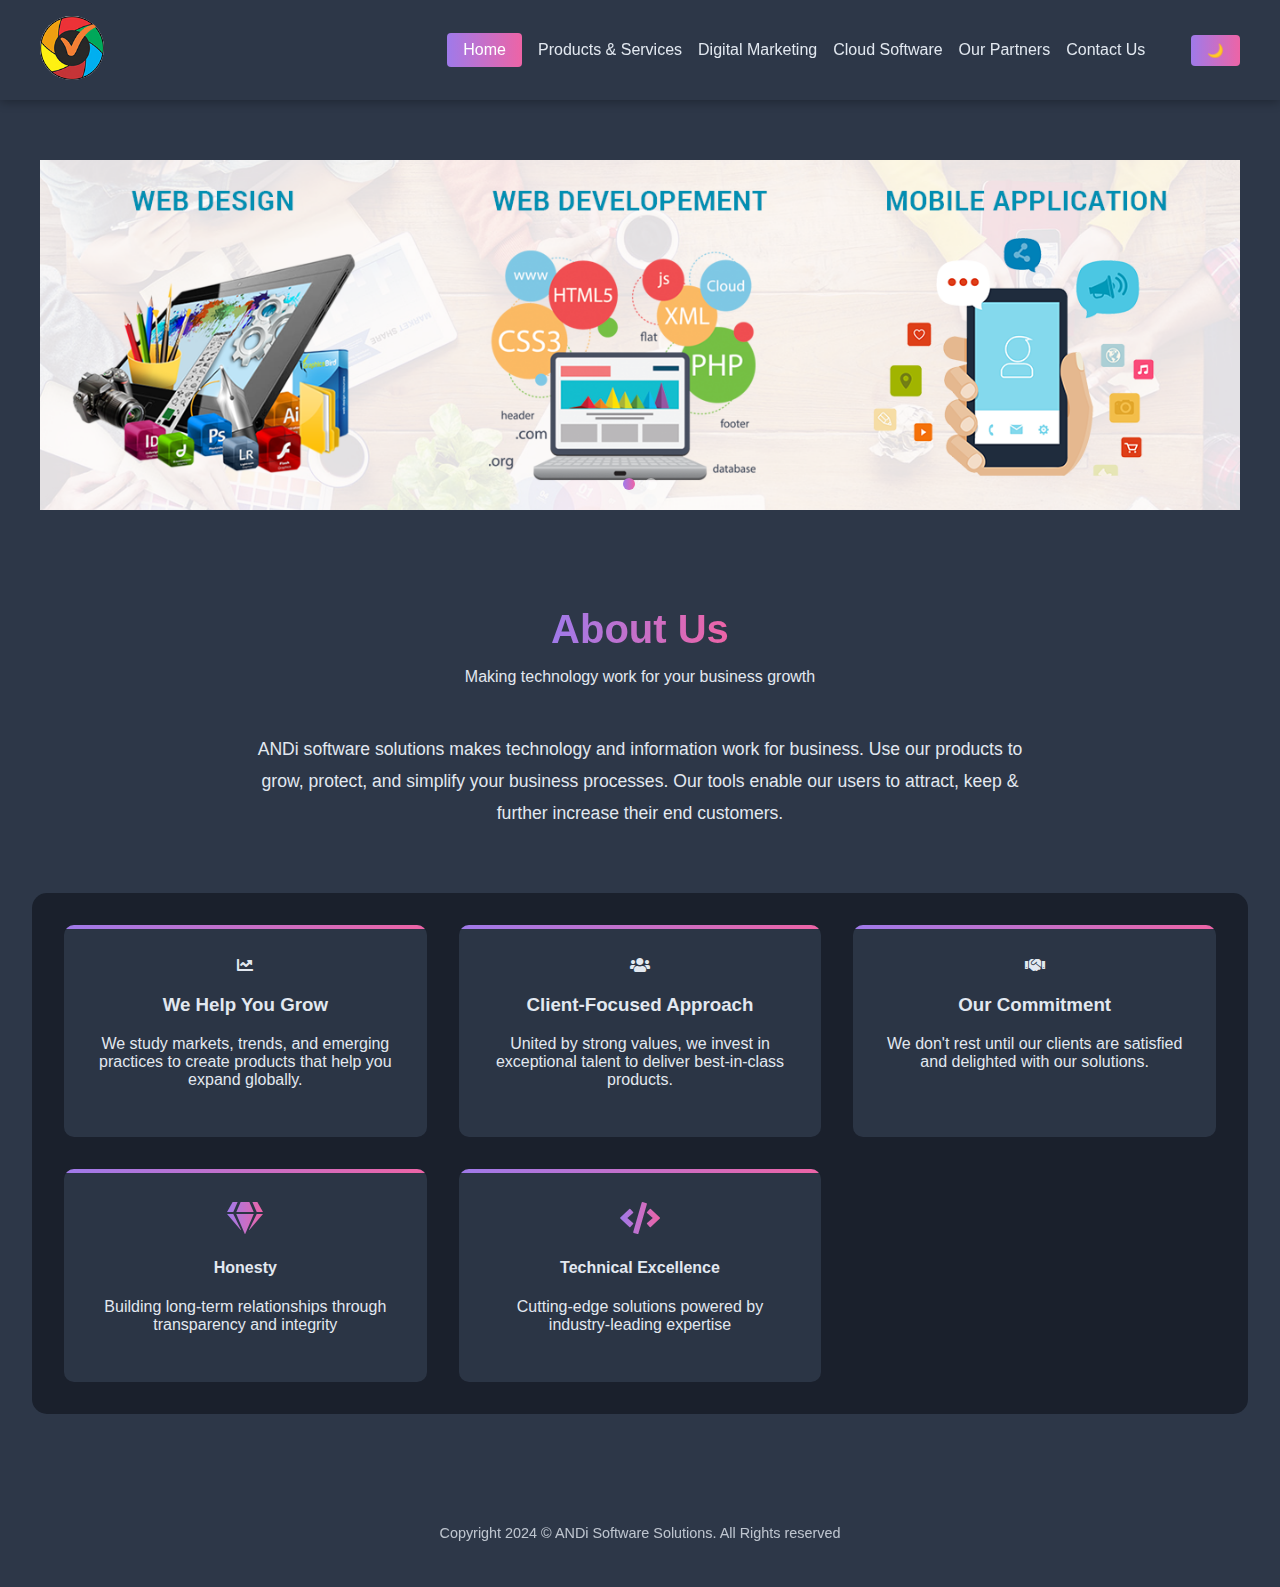
<file: index.html>
<!DOCTYPE html>
<html lang="en">
  <head>
    <meta charset="UTF-8" />
    <meta name="viewport" content="width=device-width, initial-scale=1.0" />
    <title>Responsive Website</title>
    <link rel="stylesheet" href="css/style.css" />
    <link rel="stylesheet" href="css/about.css">
    <link rel="stylesheet" href="https://cdnjs.cloudflare.com/ajax/libs/font-awesome/5.15.4/css/all.min.css">
  </head>
  <body>
    <nav class="navbar">
      <div class="nav-container">
        <div class="logo-container">
          <img class="logo" src="assests/logo.jpg" alt="Company Logo" />
        </div>

        <!-- Mobile Controls -->
        <div class="mobile-controls">
          <!-- <button class="theme-toggle" onclick="toggleTheme()">🌙</button> -->
          <div class="hamburger">
            <span></span>
            <span></span>
            <span></span>
          </div>
        </div>

        <!-- Navigation Links -->
        <div class="nav-links">
            <a href="#" class="nav-link active">Home</a>
            <a href="pages/products.html" class="nav-link">Products & Services</a>
            <a href="pages/digital-marketing.html" class="nav-link">Digital Marketing</a>
            <a href="pages/cloud-software.html" class="nav-link">Cloud Software</a>
              <a href="pages/partners.html" class="nav-link">Our Partners</a>
            <a href="pages/contact.html" class="nav-link">Contact Us</a>
            
        </div>
        <button class="theme-toggle -theme" onclick="toggleTheme()">🌙</button>
      </div>
    </nav>

    <main>
      <!-- Banner Slider -->
      <div class="banner-container">
        <div class="banner-slider">
          <img
            src="assests/banner1.png"
            class="banner active"
            alt="Banner 1"
          />
          <img src="assests/banner2.jpg" class="banner" alt="Banner 2" />
        </div>
        <div class="banner-indicators"></div>
      </div>
    </main>
    <section class="about-us">
        <div class="section-header">
            <h2>About Us</h2>
            <p class="tagline">Making technology work for your business growth</p>
        </div>
    
        <div class="about-content">
            <div class="intro">
                <p class="lead">ANDi software solutions makes technology and information work for business. Use our products to grow, protect, and simplify your business processes. Our tools enable our users to attract, keep & further increase their end customers.</p>
            </div>
    
            <div class="core-values grid">
                <div class="value-card">
                    <i class="fas fa-chart-line"></i>
                    <h3>We Help You Grow</h3>
                    <p>We study markets, trends, and emerging practices to create products that help you expand globally.</p>
                </div>
    
                <div class="value-card">
                    <i class="fas fa-users"></i>
                    <h3>Client-Focused Approach</h3>
                    <p>United by strong values, we invest in exceptional talent to deliver best-in-class products.</p>
                </div>
    
                <div class="value-card">
                    <i class="fas fa-handshake"></i>
                    <h3>Our Commitment</h3>
                    <p>We don't rest until our clients are satisfied and delighted with our solutions.</p>
                </div>
            
    
            
                <div class="value-card">
                    <div class="value-icon"><i class="fas fa-gem"></i></div>
                    <h4>Honesty</h4>
                    <p>Building long-term relationships through transparency and integrity</p>
                </div>
    
                <div class="value-card">
                    <div class="value-icon"><i class="fas fa-code"></i></div>
                    <h4>Technical Excellence</h4>
                    <p>Cutting-edge solutions powered by industry-leading expertise</p>
                </div>
    
              
            </div>
        </div>
    </section>
 <!-- Footer -->
 <footer class="main-footer">
    <div class="footer-container">
      <p class="copyright">
        Copyright 2024 © ANDi Software Solutions. All Rights reserved
      </p>
    </div>
  </footer>
    <script src="js/main.js"></script>
  </body>
</html>
</file>
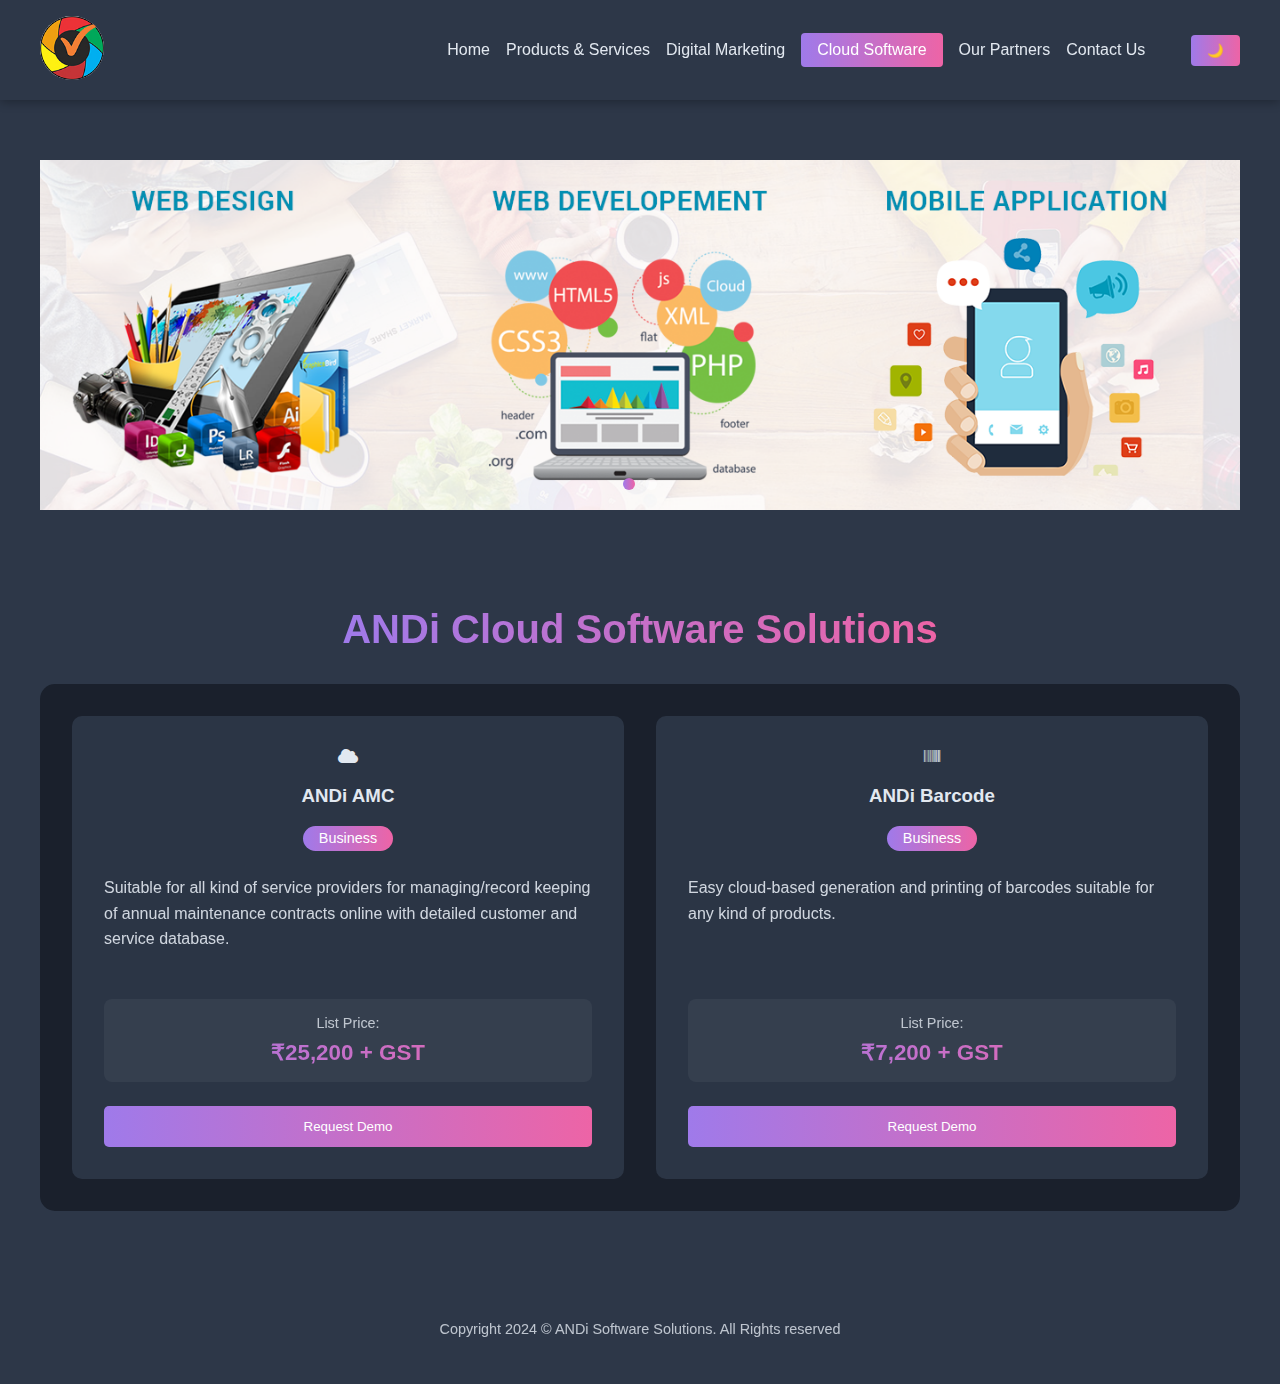
<file: pages/cloud-software.html>
<!DOCTYPE html>
<html lang="en">
  <head>
    <meta charset="UTF-8" />
    <meta name="viewport" content="width=device-width, initial-scale=1.0" />
    <title>Cloud Software</title>
    <link rel="stylesheet" href="../css/cloud.css" />
    <link rel="stylesheet" href="../css/style.css" />
    <link rel="stylesheet" href="https://cdnjs.cloudflare.com/ajax/libs/font-awesome/5.15.4/css/all.min.css">
  </head>
  <body>
    <nav class="navbar">
      <div class="nav-container">
        <div class="logo-container">
          <img class="logo" src="../assests/logo.jpg" alt="Company Logo" />
        </div>

        <!-- Mobile Controls -->
        <div class="mobile-controls">
          <!-- <button class="theme-toggle" onclick="toggleTheme()">🌙</button> -->
          <div class="hamburger">
            <span></span>
            <span></span>
            <span></span>
          </div>
        </div>

        <!-- Navigation Links -->
        <div class="nav-links">
            <a href="../index.html" class="nav-link ">Home</a>
            <a href="products.html" class="nav-link">Products & Services</a>
            <a href="digital-marketing.html" class="nav-link">Digital Marketing</a>
            <a href="cloud-software.html" class="nav-link active">Cloud Software</a>
              <a href="partners.html" class="nav-link">Our Partners</a>
            <a href="contact.html" class="nav-link">Contact Us</a>
            
        </div>
        <button class="theme-toggle -theme" onclick="toggleTheme()">🌙</button>
      </div>
    </nav>

    <main>
      <!-- Banner Slider -->
      <div class="banner-container">
        <div class="banner-slider">
          <img
            src="../assests/banner1.png"
            class="banner active"
            alt="Banner 1"
          />
          <img src="../assests/banner2.jpg" class="banner" alt="Banner 2" />
        </div>
        <div class="banner-indicators"></div>
      </div>
    </main>
    <section>
      <main class="cloud-main">
        <section class="cloud-section">
            <h2 class="section-title">ANDi Cloud Software Solutions</h2>
            
            <div class="software-grid">
                <!-- ANDi AMC -->
                <div class="software-card">
                    <div class="software-header">
                        <i class="fas fa-cloud product-icon"></i>
                        <h3>ANDi AMC</h3>
                        <span class="sector">Business</span>
                    </div>
                    <p class="software-desc">Suitable for all kind of service providers for managing/record keeping of annual maintenance contracts online with detailed customer and service database.</p>
                    <div class="price-box">
                        <span class="price-label">List Price:</span>
                        <span class="price">₹25,200 + GST</span>
                    </div>
                    <button class="cloud-demo-btn">Request Demo</button>
                </div>

                <!-- ANDi Barcode -->
                <div class="software-card">
                    <div class="software-header">
                        <i class="fas fa-barcode product-icon"></i>
                        <h3>ANDi Barcode</h3>
                        <span class="sector">Business</span>
                    </div>
                    <p class="software-desc">Easy cloud-based generation and printing of barcodes suitable for any kind of products.</p>
                    <div class="price-box">
                        <span class="price-label">List Price:</span>
                        <span class="price">₹7,200 + GST</span>
                    </div>
                    <button class="cloud-demo-btn">Request Demo</button>
                </div>

                <!-- Add other software cards following same structure -->
            </div>
        </section>
    </main> 
    </section>
     <!-- Footer -->
     <footer class="main-footer">
      <div class="footer-container">
        <p class="copyright">
          Copyright 2024 © ANDi Software Solutions. All Rights reserved
        </p>
      </div>
    </footer>
    <script src="../js/main.js"></script>
  </body>
</html>
</file>
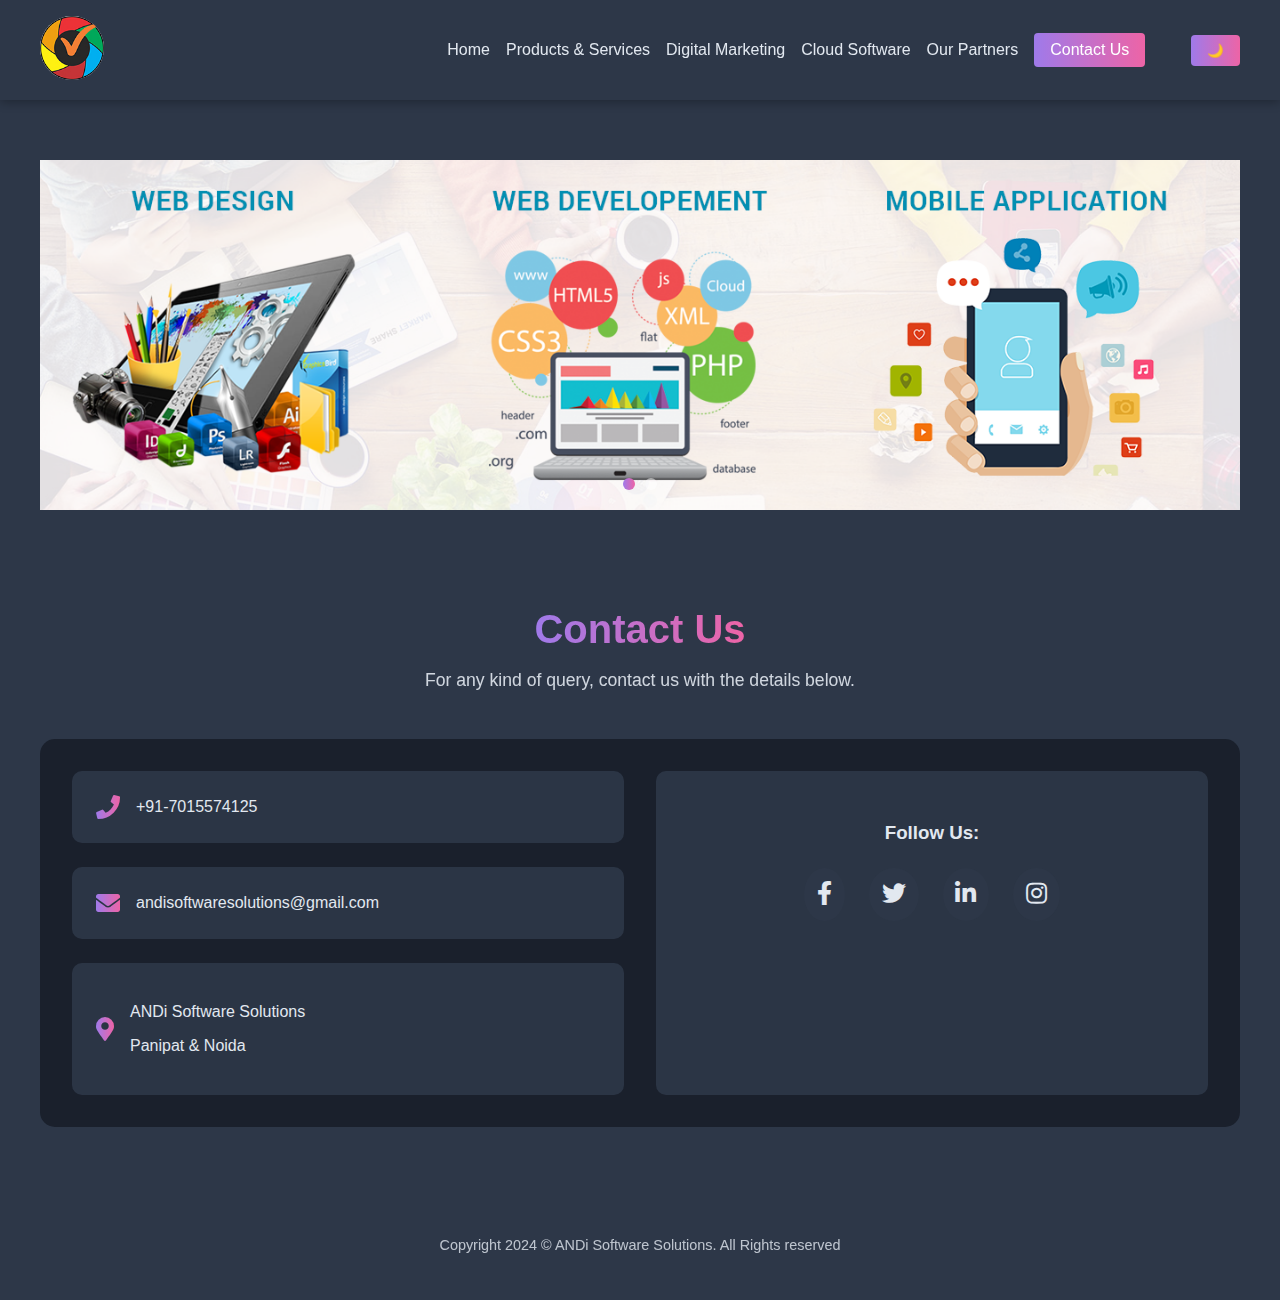
<file: pages/contact.html>
<!DOCTYPE html>
<html lang="en">
  <head>
    <meta charset="UTF-8" />
    <meta name="viewport" content="width=device-width, initial-scale=1.0" />
    <title>Contact Us</title>
    <link rel="stylesheet" href="../css/contact.css" />
    <link rel="stylesheet" href="../css/style.css" />
    <link
      rel="stylesheet"
      href="https://cdnjs.cloudflare.com/ajax/libs/font-awesome/5.15.4/css/all.min.css"
    />
    <script>
      function toggleTheme() {
        document.body.classList.toggle("light-theme");
      }
    </script>
  </head>
  <body>
    <nav class="navbar">
      <div class="nav-container">
        <div class="logo-container">
          <img class="logo" src="../assests/logo.jpg" alt="Company Logo" />
        </div>

        <!-- Mobile Controls -->
        <div class="mobile-controls">
          <!-- <button class="theme-toggle" onclick="toggleTheme()">🌙</button> -->
          <div class="hamburger">
            <span></span>
            <span></span>
            <span></span>
          </div>
        </div>

        <!-- Navigation Links -->
        <div class="nav-links">
          <a href="../index.html" class="nav-link ">Home</a>
          <a href="products.html" class="nav-link">Products & Services</a>
          <a href="digital-marketing.html" class="nav-link"
            >Digital Marketing</a
          >
          <a href="cloud-software.html" class="nav-link">Cloud Software</a>
          <a href="partners.html" class="nav-link">Our Partners</a>
          <a href="contact.html" class="nav-link active">Contact Us</a>
        </div>
        <button class="theme-toggle -theme" onclick="toggleTheme()">🌙</button>
      </div>
    </nav>

    <main>
      <!-- Banner Slider -->
      <div class="banner-container">
        <div class="banner-slider">
          <img
            src="../assests/banner1.png"
            class="banner active"
            alt="Banner 1"
          />
          <img src="../assests/banner2.jpg" class="banner" alt="Banner 2" />
        </div>
        <div class="banner-indicators"></div>
      </div>
    </main>
    <!-- Contact Section -->
    <section class="contact-section">
      <div class="contact-container">
        <h2 class="section-title">Contact Us</h2>
        <p class="contact-subtitle">
          For any kind of query, contact us with the details below.
        </p>

        <div class="contact-info">
          <div class="contact-details">
            <a href="tel:+917015574125" class="contact-item">
              <i class="fas fa-phone"></i>
              +91-7015574125
            </a>
            <a
              href="mailto:andisoftwaresolutions@gmail.com"
              class="contact-item"
            >
              <i class="fas fa-envelope"></i>
              andisoftwaresolutions@gmail.com
            </a>
            <div class="contact-item">
              <i class="fas fa-map-marker-alt"></i>
              <div>
                <p>ANDi Software Solutions</p>
                <p>Panipat & Noida</p>
              </div>
            </div>
          </div>

          <div class="social-links">
            <h3>Follow Us:</h3>
            <div class="social-icons">
              <a href="#" class="social-icon">
                <i class="fab fa-facebook-f"></i>
              </a>
              <a href="#" class="social-icon">
                <i class="fab fa-twitter"></i>
              </a>
              <a href="#" class="social-icon">
                <i class="fab fa-linkedin-in"></i>
              </a>
              <a href="#" class="social-icon">
                <i class="fab fa-instagram"></i>
              </a>
            </div>
          </div>
        </div>
      </div>
    </section>

    <!-- Footer -->
    <footer class="main-footer">
      <div class="footer-container">
        <p class="copyright">
          Copyright 2024 © ANDi Software Solutions. All Rights reserved
        </p>
      </div>
    </footer>
    <script src="../js/main.js"></script>
  </body>
</html>
</file>
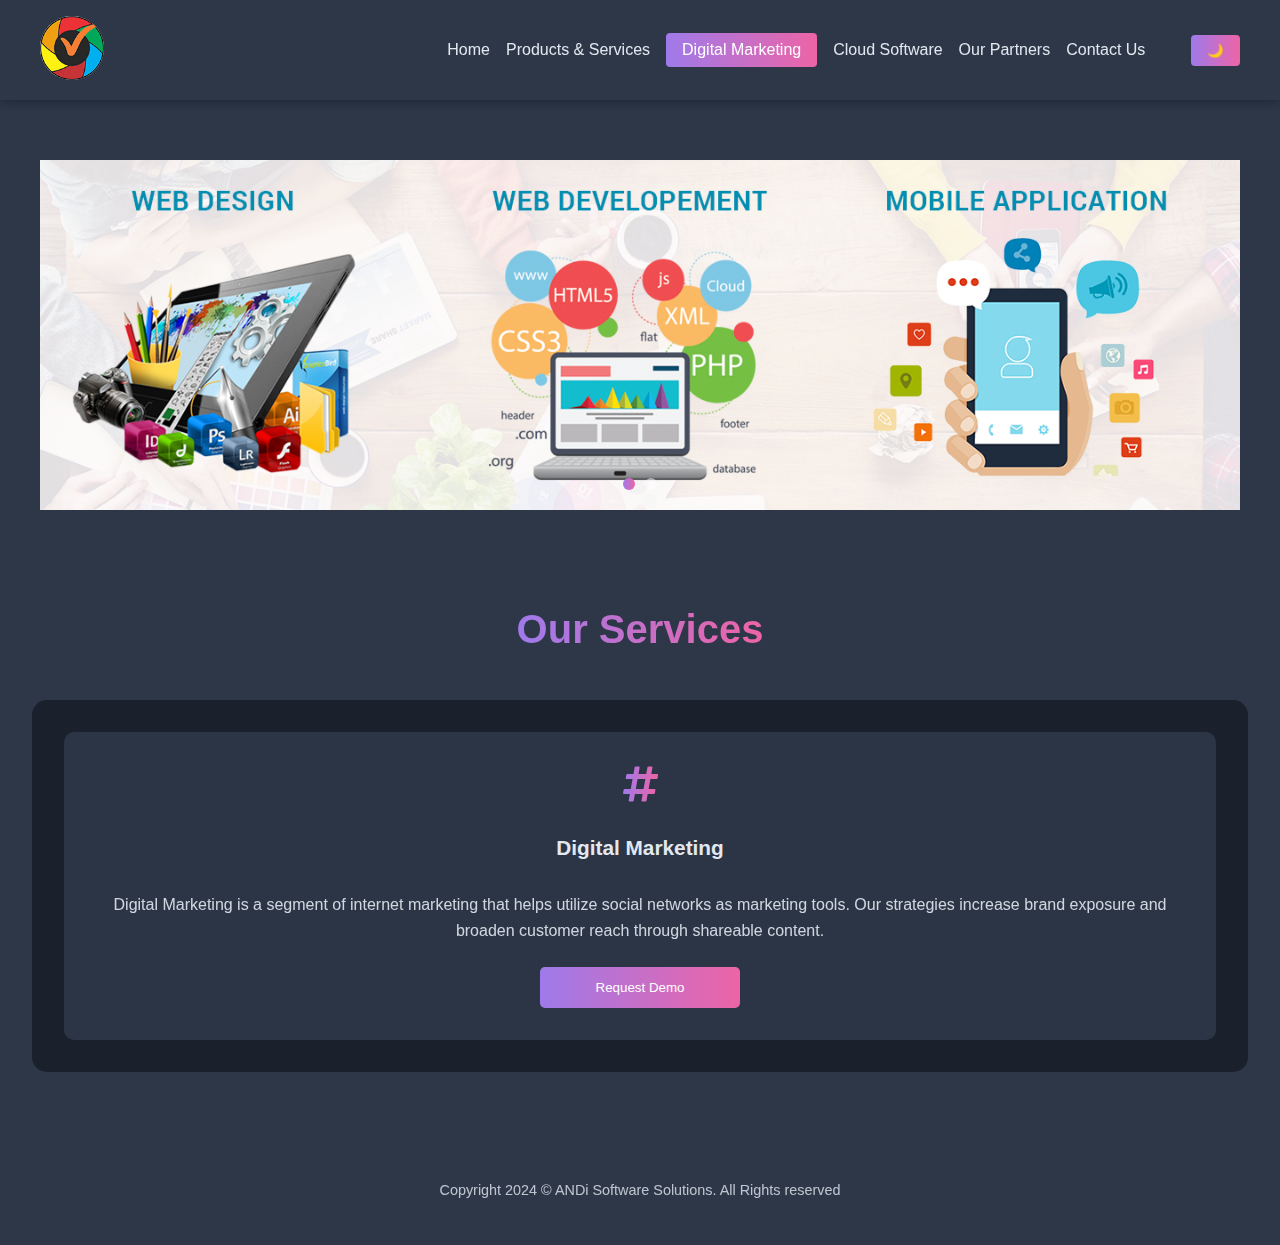
<file: pages/digital-marketing.html>
<!DOCTYPE html>
<html lang="en">
  <head>
    <meta charset="UTF-8" />
    <meta name="viewport" content="width=device-width, initial-scale=1.0" />
    <title>Digital Marketing</title>
    <link rel="stylesheet" href="../css/products.css" />
    <link rel="stylesheet" href="../css/style.css" />
    <link rel="stylesheet" href="https://cdnjs.cloudflare.com/ajax/libs/font-awesome/5.15.4/css/all.min.css">
  </head>
  <body>
    <nav class="navbar">
      <div class="nav-container">
        <div class="logo-container">
          <img class="logo" src="../assests/logo.jpg" alt="Company Logo" />
        </div>

        <!-- Mobile Controls -->
        <div class="mobile-controls">
          <!-- <button class="theme-toggle" onclick="toggleTheme()">🌙</button> -->
          <div class="hamburger">
            <span></span>
            <span></span>
            <span></span>
          </div>
        </div>

        <!-- Navigation Links -->
        <div class="nav-links">
            <a href="../index.html" class="nav-link ">Home</a>
            <a href="products.html" class="nav-link">Products & Services</a>
            <a href="digital-marketing.html" class="nav-link active">Digital Marketing</a>
            <a href="cloud-software.html" class="nav-link">Cloud Software</a>
             <a href="partners.html" class="nav-link">Our Partners</a>
            <a href="contact.html" class="nav-link">Contact Us</a>
            
        </div>
        <button class="theme-toggle -theme" onclick="toggleTheme()">🌙</button>
      </div>
    </nav>

    <main>
      <!-- Banner Slider -->
      <div class="banner-container">
        <div class="banner-slider">
          <img
            src="../assests/banner1.png"
            class="banner active"
            alt="Banner 1"
          />
          <img src="../assests/banner2.jpg" class="banner" alt="Banner 2" />
        </div>
        <div class="banner-indicators"></div>
      </div>
    </main>
    <section>
      <main class="products-main">
        <section class="products-section">
          <h2 class="section-title">Our Services</h2>

          <div class="products-grid">
            <!-- Digital Marketing Card -->
            <div class="product-card">
                <i class="fas fa-hashtag product-icon"></i>
                <h3>Digital Marketing</h3>
                <p>Digital Marketing is a segment of internet marketing that helps utilize social networks as marketing tools. Our strategies increase brand exposure and broaden customer reach through shareable content.</p>
                <button class="demo-btn">Request Demo</button>
            </div>
        
            <!-- Add other service cards below -->
        </div>
            </section>
         </main>
       </section>
        <!-- Footer -->
    <footer class="main-footer">
      <div class="footer-container">
        <p class="copyright">
          Copyright 2024 © ANDi Software Solutions. All Rights reserved
        </p>
      </div>
    </footer>
    <script src="../js/main.js"></script>
  </body>
</html>
</file>
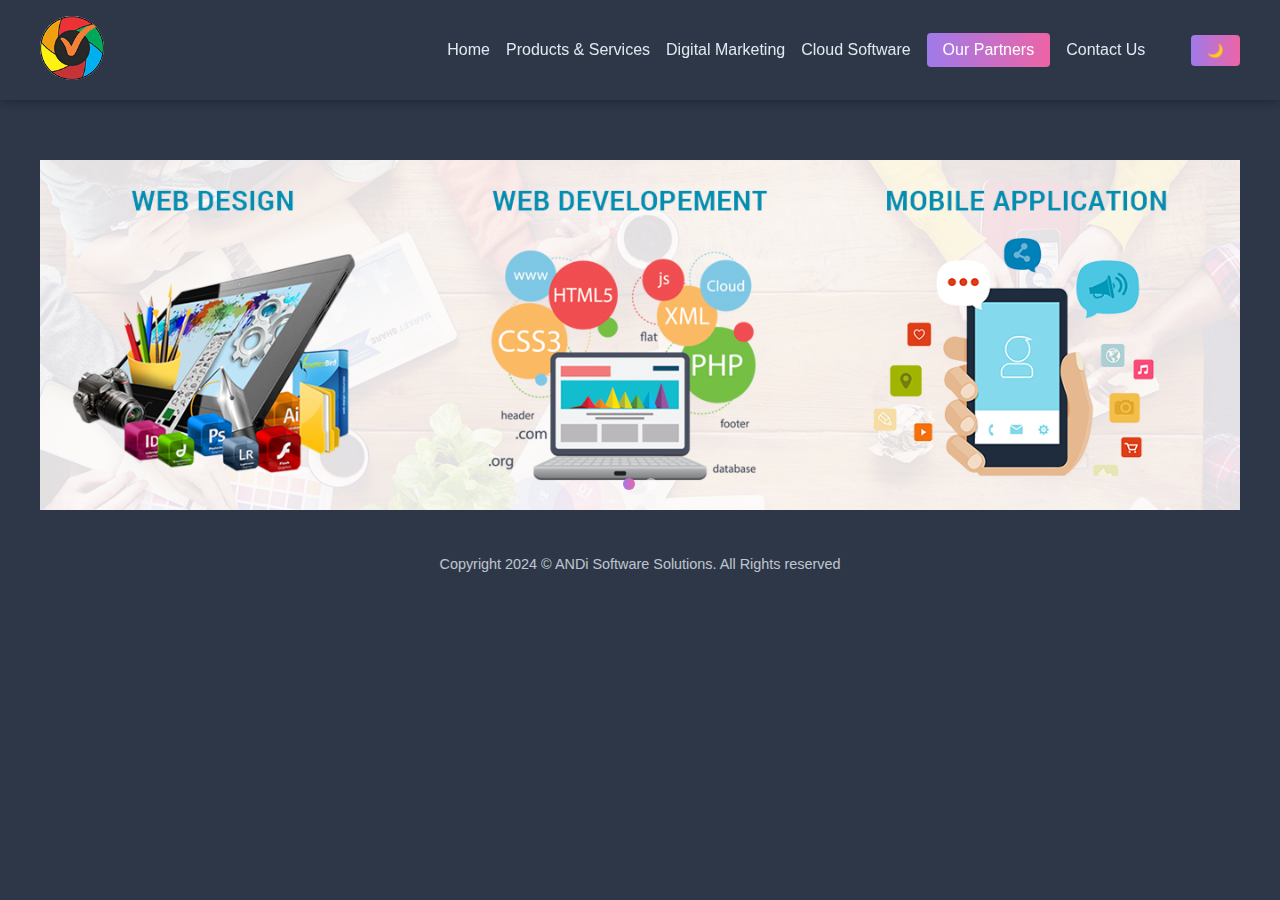
<file: pages/partners.html>
<!DOCTYPE html>
<html lang="en">
  <head>
    <meta charset="UTF-8" />
    <meta name="viewport" content="width=device-width, initial-scale=1.0" />
    <title>Our Partners</title>
    <link rel="stylesheet" href="../css/style.css" />
    <link rel="stylesheet" href="https://cdnjs.cloudflare.com/ajax/libs/font-awesome/5.15.4/css/all.min.css">
  </head>
  <body>
    <nav class="navbar">
      <div class="nav-container">
        <div class="logo-container">
          <img class="logo" src="../assests/logo.jpg" alt="Company Logo" />
        </div>

        <!-- Mobile Controls -->
        <div class="mobile-controls">
          <!-- <button class="theme-toggle" onclick="toggleTheme()">🌙</button> -->
          <div class="hamburger">
            <span></span>
            <span></span>
            <span></span>
          </div>
        </div>

        <!-- Navigation Links -->
        <div class="nav-links">
            <a href="../index.html" class="nav-link ">Home</a>
            <a href="products.html" class="nav-link">Products & Services</a>
            <a href="digital-marketing.html" class="nav-link ">Digital Marketing</a>
            <a href="cloud-software.html" class="nav-link">Cloud Software</a>
            <a href="partners.html" class="nav-link active">Our Partners</a>
            <a href="contact.html" class="nav-link">Contact Us</a>
            
        </div>
        <button class="theme-toggle -theme" onclick="toggleTheme()">🌙</button>
      </div>
    </nav>

    <main>
      <!-- Banner Slider -->
      <div class="banner-container">
        <div class="banner-slider">
          <img
            src="../assests/banner1.png"
            class="banner active"
            alt="Banner 1"
          />
          <img src="../assests/banner2.jpg" class="banner" alt="Banner 2" />
        </div>
        <div class="banner-indicators"></div>
      </div>
    </main>
     <!-- Footer -->
     <footer class="main-footer">
      <div class="footer-container">
        <p class="copyright">
          Copyright 2024 © ANDi Software Solutions. All Rights reserved
        </p>
      </div>
    </footer>
    <script src="../js/main.js"></script>
  </body>
</html>
</file>
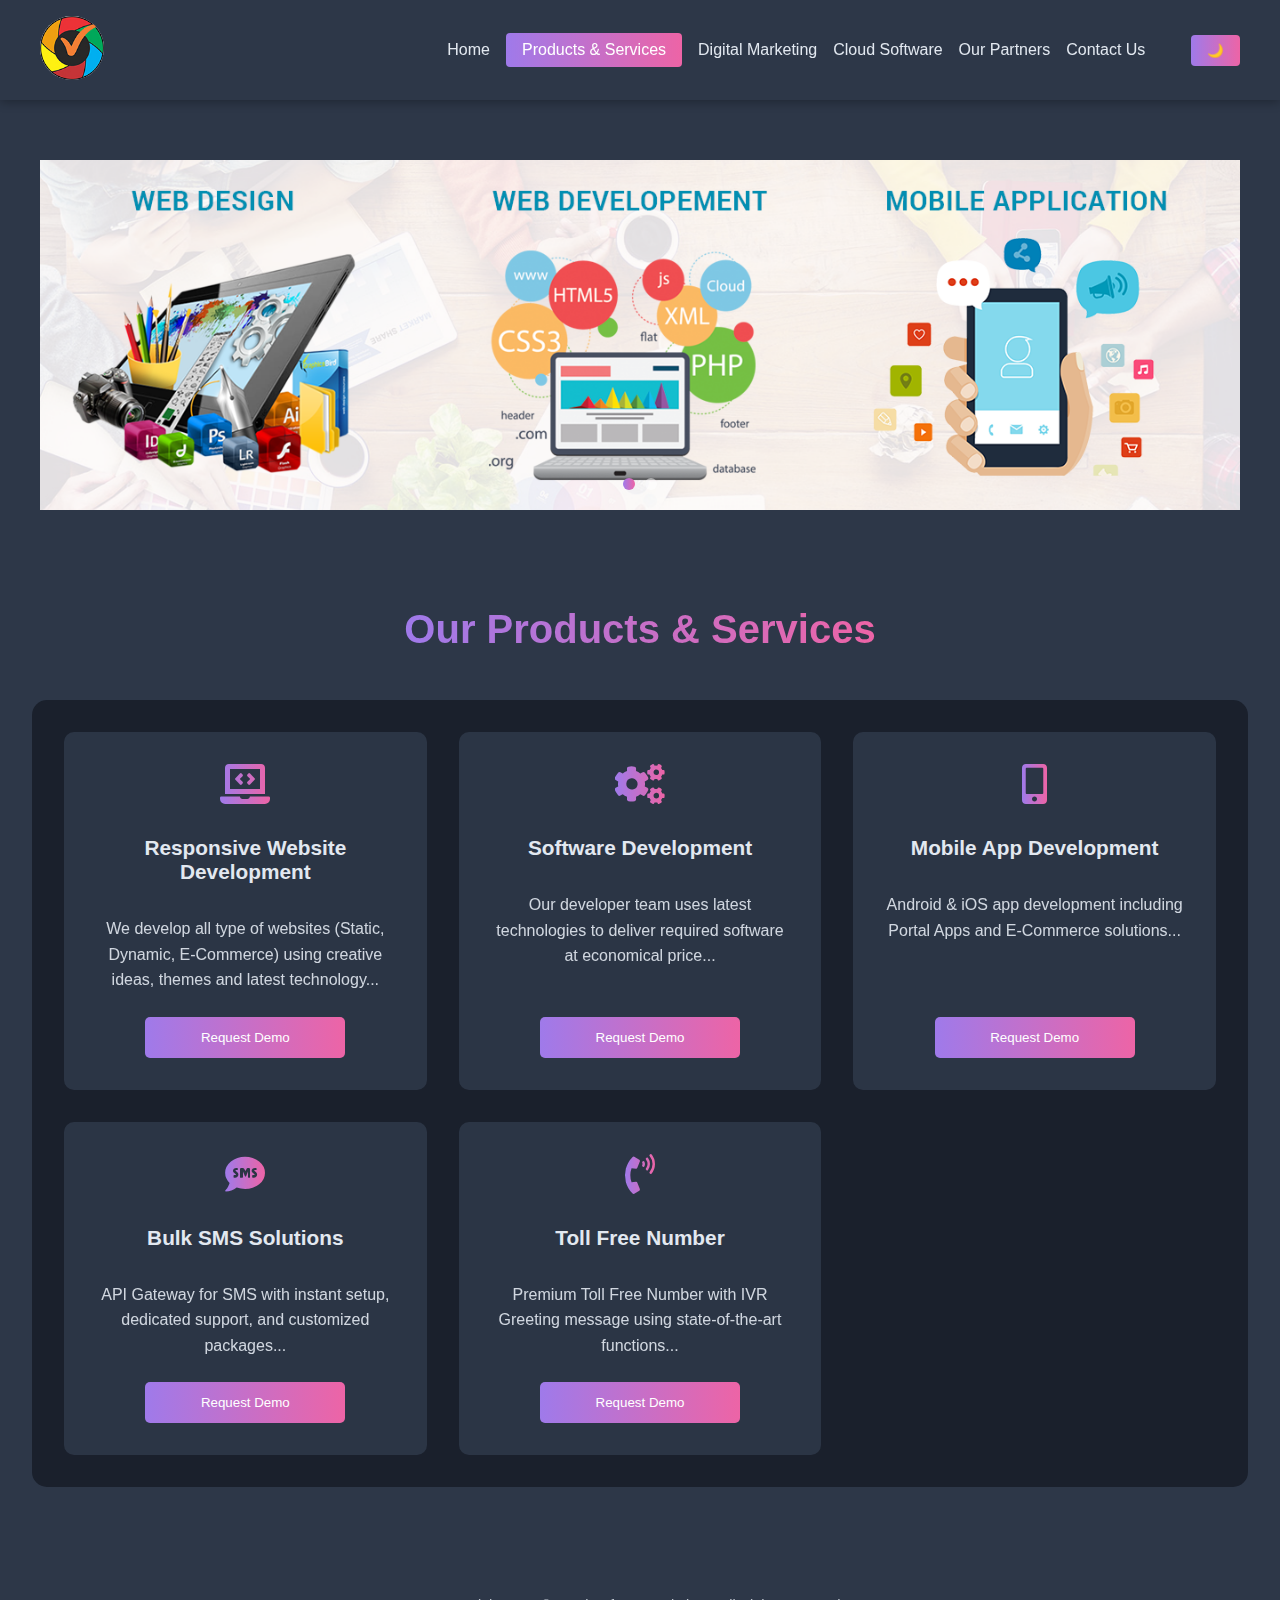
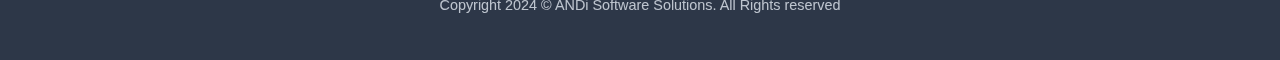
<file: pages/products.html>
<!DOCTYPE html>
<html lang="en">
  <head>
    <meta charset="UTF-8" />
    <meta name="viewport" content="width=device-width, initial-scale=1.0" />
    <title>Products & Services</title>
    <link rel="stylesheet" href="../css/products.css" />
    <link rel="stylesheet" href="../css/style.css" />
    <link
      rel="stylesheet"
      href="https://cdnjs.cloudflare.com/ajax/libs/font-awesome/5.15.4/css/all.min.css"
    />
  </head>
  <body>
    <nav class="navbar">
      <div class="nav-container">
        <div class="logo-container">
          <img class="logo" src="../assests/logo.jpg" alt="Company Logo" />
        </div>

        <!-- Mobile Controls -->
        <div class="mobile-controls">
          <!-- <button class="theme-toggle" onclick="toggleTheme()">🌙</button> -->
          <div class="hamburger">
            <span></span>
            <span></span>
            <span></span>
          </div>
        </div>

        <!-- Navigation Links -->
        <div class="nav-links">
          <a href="../index.html" class="nav-link ">Home</a>
          <a href="products.html" class="nav-link active">Products & Services</a>
          <a href="digital-marketing.html" class="nav-link"
            >Digital Marketing</a
          >
          <a href="cloud-software.html" class="nav-link">Cloud Software</a>
          <a href="partners.html" class="nav-link">Our Partners</a>
          <a href="contact.html" class="nav-link">Contact Us</a>
        </div>
        <button class="theme-toggle -theme" onclick="toggleTheme()">🌙</button>
      </div>
    </nav>

    <main>
      <!-- Banner Slider -->
      <div class="banner-container">
        <div class="banner-slider">
          <img
            src="../assests/banner1.png"
            class="banner active"
            alt="Banner 1"
          />
          <img src="../assests/banner2.jpg" class="banner" alt="Banner 2" />
        </div>
        <div class="banner-indicators"></div>
      </div>
    </main>
    <section>
      <main class="products-main">
        <section class="products-section">
          <h2 class="section-title">Our Products & Services</h2>

          <div class="products-grid">
            <!-- Website Development -->
            <div class="product-card">
              <i class="fas fa-laptop-code product-icon"></i>
              <h3>Responsive Website Development</h3>
              <p>
                We develop all type of websites (Static, Dynamic, E-Commerce)
                using creative ideas, themes and latest technology...
              </p>
              <button class="demo-btn">Request Demo</button>
            </div>

            <!-- Software Development -->
            <div class="product-card">
              <i class="fas fa-cogs product-icon"></i>
              <h3>Software Development</h3>
              <p>
                Our developer team uses latest technologies to deliver required
                software at economical price...
              </p>
              <button class="demo-btn">Request Demo</button>
            </div>

            <!-- Mobile App Development -->
            <div class="product-card">
              <i class="fas fa-mobile-alt product-icon"></i>
              <h3>Mobile App Development</h3>
              <p>
                Android & iOS app development including Portal Apps and
                E-Commerce solutions...
              </p>
              <button class="demo-btn">Request Demo</button>
            </div>

            <!-- Bulk SMS -->
            <div class="product-card">
              <i class="fas fa-sms product-icon"></i>
              <h3>Bulk SMS Solutions</h3>
              <p>
                API Gateway for SMS with instant setup, dedicated support, and
                customized packages...
              </p>
              <button class="demo-btn">Request Demo</button>
            </div>

            <!-- Toll Free Number -->
            <div class="product-card">
              <i class="fas fa-phone-volume product-icon"></i>
              <h3>Toll Free Number</h3>
              <p>
                Premium Toll Free Number with IVR Greeting message using
                state-of-the-art functions...
              </p>
              <button class="demo-btn">Request Demo</button>
            </div>

            <!-- Other product cards follow same structure -->
          </div>
        </section>
      </main>
    </section>
    <footer class="main-footer">
      <div class="footer-container">
        <p class="copyright">
          Copyright 2024 © ANDi Software Solutions. All Rights reserved
        </p>
      </div>
    </footer>
    <script src="../js/main.js"></script>
  </body>
</html>
</file>
<file: css/style.css>
:root {
    /* Base Colors */
    --bg-primary: #2d3748;
    --bg-secondary: #1a202c;
    --text-primary: #e2e8f0;

    /* Accent Colors */
    --accent-gradient: linear-gradient(to right, #9f7aea, #ed64a6);

    /* Navigation Colors */
    --nav-bg: rgba(45, 55, 72, 0.9);
    --nav-text: #e2e8f0;

    /* Transition */
    --transition-speed: 0.3s;
}

.light-theme {
    --bg-primary: #A7BEAE;
    /* --bg-primary: #f7fafc; */
    --bg-secondary: rgba(237, 242, 247, 0.9);
    /* --bg-secondary: #edf2f7; */
    --text-primary: #2d3748;
    --nav-bg: #edf2f7e6;
    --nav-text: #2d3748;
    --accent-gradient: linear-gradient(to right, rgb(19, 40, 107), rgb(85, 85, 65));
}

body {
    margin: 0;
    font-family: 'Arial', sans-serif;
    background-color: var(--bg-primary);
    color: var(--text-primary);
    transition: background-color var(--transition-speed) ease;
}

/* Navigation Styles */
.navbar {
    background: var(--nav-bg);
    backdrop-filter: blur(10px);
    padding: 1rem 0rem;
    position: fixed;
    width: 100%;
    top: 0;
    z-index: 1000;
    box-shadow: 0 2px 10px rgba(0, 0, 0, 0.3);
}

.nav-container {
    max-width: 1200px;
    margin: 0 auto;
    display: flex;
    justify-content: space-between;
    align-items: center;
    position: relative;
    padding: 0 1.5rem;
}

.logo {
    width: 4rem;
    height: 4rem;
    border-radius: 50%;
    cursor: pointer;
    margin-right: 17rem;
}

.nav-links {
    /* margin-right: 2rem; */
    display: flex;
    gap: 1.0rem;
    align-items: center;
    /* margin-right:10px ; */
}

.nav-link {
    color: var(--nav-text);
    text-decoration: none;
    padding: 8px 0px;
    border-radius: 4px;
    transition: all var(--transition-speed) ease;

}

.nav-link:hover,
.nav-link.active {
    background: var(--accent-gradient);
    color: white;
    padding: 8px 16px;
    max-width: 1200px;
}

/* Theme Toggle Styles */
.theme-toggle {
    background: var(--accent-gradient);
    border: none;
    padding: 0.5rem 1rem;
    border-radius: 4px;
    color: white;
    cursor: pointer;
    margin-left: 10px;


}


/* Mobile Controls */
.banner-container {
    position: relative;
    justify-content: center;
    align-items: center;
    margin-top: 10rem;
    overflow: hidden;
    height: 350px;
    /* display: flex; Added to center the container */
    max-width: 1200px;

    margin-left: auto;
    margin-right: auto;



}

.banner {
    max-width: 1200px;
    justify-content: center;
    align-items: center;
    left: 0;
    right: 0;

    position: absolute;
    width: 100%;
    height: 100%;
    object-fit: cover;
    opacity: 0;
    transition: opacity 0.5s ease-in-out;
}

.banner.active {
    opacity: 1;
}

.banner-indicators {
    position: absolute;
    bottom: 20px;
    left: 50%;
    transform: translateX(-50%);
    display: flex;
    gap: 10px;
}


h2 {
    font-size: 2.5rem;
    margin-bottom: 1rem;
    background: var(--accent-gradient);
    -webkit-background-clip: text;
    background-clip: text;
    color: transparent;
    justify-self: center;
}


.banner-indicator {
    width: 12px;
    height: 12px;
    border-radius: 50%;
    background: rgba(255, 255, 255, 0.5);
    cursor: pointer;
    transition: background 0.3s ease;
}

.banner-indicator.active {
    background: var(--accent-gradient);
}

/* Responsive Design */
@media (max-width: 943px) {

    .nav-container {
        padding: 0 1rem;

    }

    .banner-container {
        margin-top: 9rem;
    }

    .mobile-controls {
        display: flex;
        gap: 1rem;
    }

    .hamburger {
        display: flex;
        flex-direction: column;
        gap: 4px;
        position: absolute;
        cursor: pointer;
        right: 6rem;
        top: 1.5rem;
    }

    .hamburger span {
        width: 25px;
        height: 4px;
        background: var(--nav-text);
        transition: all var(--transition-speed) ease;
        margin-left: 3em;
    }

    .nav-links {
        display: none;
        position: absolute;
        top: 100%;
        left: 0;
        right: 0;
        background: var(--nav-bg);
        flex-direction: column;
        padding: 1rem;
        gap: 1rem;
    }

    .nav-links.active {
        display: flex;
    }

    .hamburger.active span:nth-child(1) {
        transform: rotate(45deg) translate(5px, 5px);
    }

    .hamburger.active span:nth-child(2) {
        opacity: 0;
    }

    .hamburger.active span:nth-child(3) {
        transform: rotate(-45deg) translate(5px, -5px);
    }

    .banner {
        height: 250px;
    }
}

/* Footer */
.main-footer {
    background: var(--nav-bg);
    padding: 2rem 1rem;
    text-align: center;
}

.copyright {
    color: var(--text-primary);
    opacity: 0.8;
    font-size: 0.9rem;
}

.core-values.grid {
    padding: 2rem;
    border-radius: 15px;
    background: var(--bg-secondary);
}

.products-grid {
    padding: 2rem;
    border-radius: 15px;
    background: var(--bg-secondary);
}

.software-grid {
    padding: 2rem;
    border-radius: 15px;
    background: var(--bg-secondary);
}

.contact-info {
    padding: 2rem;
    border-radius: 15px;
    background: var(--bg-secondary);
}
</file>
<file: css/about.css>
/* About Us Section */
.about-us {
    padding: 4rem 2rem;

    /* background: var(--bg-secondary); */
}

.section-header {
    text-align: center;
    margin-bottom: 3rem;
}

.section-header h2 {
    font-size: 2.5rem;
    margin-bottom: 1rem;
    background: var(--accent-gradient);
    -webkit-background-clip: text;
    background-clip: text;
    color: transparent;
}


*/ .tagline {
    font-size: 1.2rem;
    color: var(--text-primary);
    opacity: 0.9;
}

.lead {
    font-size: 1.1rem;
    line-height: 1.8;
    max-width: 800px;
    margin: 0 auto 3rem;
    text-align: center;
}

.grid {
    display: grid;
    gap: 2rem;
    grid-template-columns: repeat(auto-fit, minmax(300px, 1fr));
}


.core-values {
    margin-top: 4rem;
    /* background: white; */
}

/* .core-values.grid {
    padding: 2rem;
    border-radius: 15px;
    background: var(--bg-secondary);
} */

.value-card {
    background: var(--nav-bg);
    padding: 2rem;
    border-radius: 10px;
    text-align: center;
    position: relative;
    overflow: hidden;
}

.value-card:hover {
    box-shadow: 0 4px 15px rgba(0, 0, 0, 0.5);
    transform: translateY(-5px);
}

.value-card::before {
    content: '';
    position: absolute;
    top: 0;
    left: 0;
    width: 100%;
    height: 4px;
    background: var(--accent-gradient);
}

.value-icon {
    font-size: 2rem;
    margin-bottom: 1rem;
}

.value-icon i {
    background: var(--accent-gradient);
    -webkit-background-clip: text;
    background-clip: text;
    color: transparent;
}

@media (max-width: 768px) {
    .about-us {
        padding: 2rem 1rem;
    }

    .section-header h2 {
        font-size: 2rem;
    }

    .lead {
        font-size: 1rem;
    }
}
</file>
<file: css/cloud.css>
/* Cloud Software Styles */
.cloud-main {
    padding: 4rem 2rem;
    background: var(--bg-primary);
}

.cloud-section {
    max-width: 1200px;
    margin: 0 auto;
}

.software-grid {
    display: grid;
    grid-template-columns: repeat(auto-fit, minmax(320px, 1fr));
    gap: 2rem;
    margin-top: 2rem;
}

.software-card {
    background: var(--nav-bg);
    border-radius: 10px;
    padding: 2rem;
    transition: transform 0.3s ease;
    position: relative;
    overflow: hidden;
}

.software-card:hover {
    transform: translateY(-5px);
    box-shadow: 0 4px 15px rgba(0, 0, 0, 0.5);
}

.software-header {
    text-align: center;
    margin-bottom: 1.5rem;
    position: relative;
}

.sector {
    display: block;
    background: var(--accent-gradient);
    color: white;
    padding: 0.3rem 1rem;
    border-radius: 20px;
    font-size: 0.9rem;
    width: max-content;
    margin: 0.5rem auto;
}

.software-desc {
    color: var(--text-primary);
    opacity: 0.9;
    line-height: 1.6;
    min-height: 100px;
    margin-bottom: 1.5rem;
}

.price-box {
    text-align: center;
    margin: 1.5rem 0;
    padding: 1rem;
    background: rgba(255, 255, 255, 0.05);
    border-radius: 8px;
}

.price-label {
    display: block;
    font-size: 0.9rem;
    opacity: 0.8;
}

.price {
    display: block;
    font-size: 1.4rem;
    font-weight: 700;
    margin-top: 0.5rem;
    background: var(--accent-gradient);
    -webkit-background-clip: text;
    background-clip: text;
    color: transparent;
}

.cloud-demo-btn {
    background: var(--accent-gradient);
    color: white;
    border: none;
    padding: 0.8rem 2rem;
    border-radius: 5px;
    cursor: pointer;
    font-weight: 500;
    width: 100%;
    transition: all 0.3s ease;
}
h2 {
    font-size: 2.5rem;
    margin-bottom: 1rem;
    background: var(--accent-gradient);
    -webkit-background-clip: text;
    background-clip: text;
    color: transparent;
    justify-self: center;
}

.cloud-demo-btn:hover {
    opacity: 0.9;
    transform: translateY(-2px);
}

@media (max-width: 768px) {
    .cloud-main {
        padding: 2rem 1rem;
    }
    
    .software-grid {
        grid-template-columns: 1fr;
    }
    
    .software-card {
        padding: 1.5rem;
    }
    
    .price {
        font-size: 1.2rem;
    }
}
</file>
<file: css/contact.css>
/* Contact Section Styles */
.contact-section {
    padding: 4rem 2rem;
    background: var(--bg-primary);
}

.contact-container {
    max-width: 1200px;
    margin: 0 auto;
    text-align: center;
}

.section-title {
    text-align: center;
    font-size: 2.5rem;
    margin-bottom: 1rem;
    background: var(--accent-gradient);
    -webkit-background-clip: text;
    background-clip: text;
    color: transparent;
}

.contact-subtitle {
    color: var(--text-primary);
    opacity: 0.9;
    margin-bottom: 3rem;
    font-size: 1.1rem;
}

.contact-info {
    display: grid;
    grid-template-columns: repeat(auto-fit, minmax(300px, 1fr));
    gap: 2rem;
    margin-top: 2rem;
}

.contact-details {
    display: flex;
    flex-direction: column;
    gap: 1.5rem;
    text-align: left;
}

.contact-item {
    background: var(--nav-bg);
    padding: 1.5rem;
    border-radius: 10px;
    color: var(--text-primary);
    text-decoration: none;
    transition: transform 0.3s ease;
    display: flex;
    align-items: center;
    gap: 1rem;
}

.contact-item:hover {
    transform: translateY(-5px);
    box-shadow: 0 4px 15px rgba(0, 0, 0, 0.5);
}

.contact-item i {
    font-size: 1.5rem;
    background: var(--accent-gradient);
    -webkit-background-clip: text;
    background-clip: text;
    color: transparent;
}

.social-links {
    background: var(--nav-bg);
    padding: 2rem;
    border-radius: 10px;
}

.social-icons {
    display: flex;
    justify-content: center;
    gap: 1.5rem;
    margin-top: 1.5rem;
}

.social-icon {
    font-size: 1.5rem;
    color: var(--text-primary);
    transition: all 0.3s ease;
    padding: 0.8rem;
    border-radius: 50%;
    background: var(--nav-bg);
}

.social-icon:hover {
    background: var(--accent-gradient);
    color: white;
    transform: translateY(-3px);
}

@media (max-width: 768px) {
    .contact-section {
        padding: 2rem 1rem;
    }
    
    .section-title {
        font-size: 2rem;
    }
    
    .contact-info {
        grid-template-columns: 1fr;
    }
    
    .contact-item {
        padding: 1rem;
    }
}
</file>
<file: css/products.css>
/* Products Section Styles */
.products-main {
    padding: 4rem 2rem;
    background: var(--bg-primary);
}

.section-title {
    text-align: center;
    font-size: 2.5rem;
    margin-bottom: 3rem;
    background: var(--accent-gradient);
    -webkit-background-clip: text;
    background-clip: text;
    color: transparent;
}

.products-grid {
    display: grid;
    grid-template-columns: repeat(auto-fit, minmax(300px, 1fr));
    gap: 2rem;
    max-width: 1200px;
    margin: 0 auto;
}

.product-card {
    background: var(--nav-bg);
    padding: 2rem;
    border-radius: 10px;
    text-align: center;
    transition: transform 0.3s ease;
    display: flex;
    flex-direction: column;
    align-items: center;
}

.product-card:hover {
    transform: translateY(-5px);
    box-shadow: 0 4px 15px rgba(0, 0, 0, 0.5);
}

.product-icon {
    font-size: 2.5rem;
    margin-bottom: 1rem;
    background: var(--accent-gradient);
    -webkit-background-clip: text;
    background-clip: text;
    color: transparent;
}

.product-card h3 {
    color: var(--text-primary);
    margin: 1rem 0;
    font-size: 1.3rem;
}

.product-card p {
    color: var(--text-primary);
    opacity: 0.9;
    line-height: 1.6;
    flex-grow: 1;
    margin-bottom: 1.5rem;
}

.demo-btn {
    background: var(--accent-gradient);
    color: white;
    border: none;
    padding: 0.8rem 2rem;
    border-radius: 5px;
    cursor: pointer;
    font-weight: 500;
    transition: all 0.3s ease;
    width: 100%;
    max-width: 200px;
}

.demo-btn:hover {
    opacity: 0.9;
    transform: translateY(-2px);
}

@media (max-width: 768px) {
    .products-main {
        padding: 2rem 1rem;
    }
    
    .section-title {
        font-size: 2rem;
    }
    
    .products-grid {
        grid-template-columns: 1fr;
    }
    
    .product-card {
        padding: 1.5rem;
    }
}
</file>
